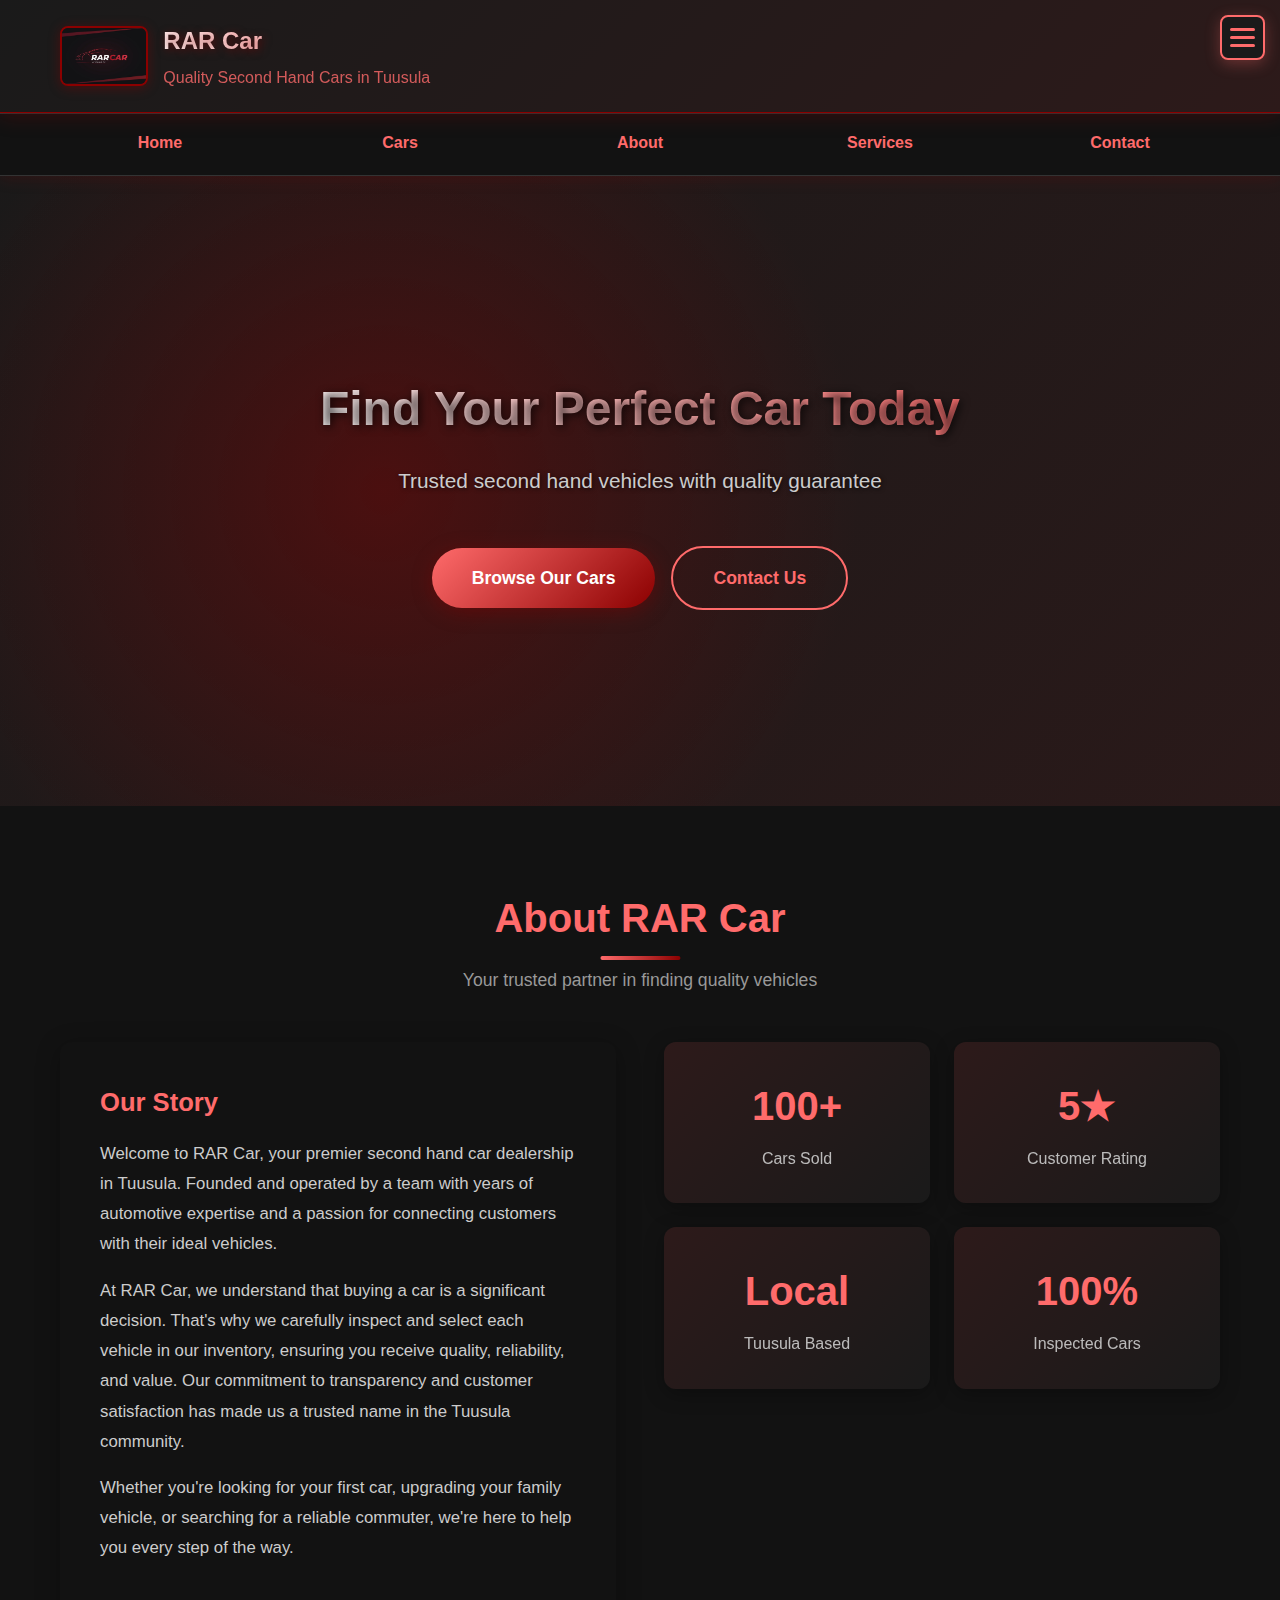
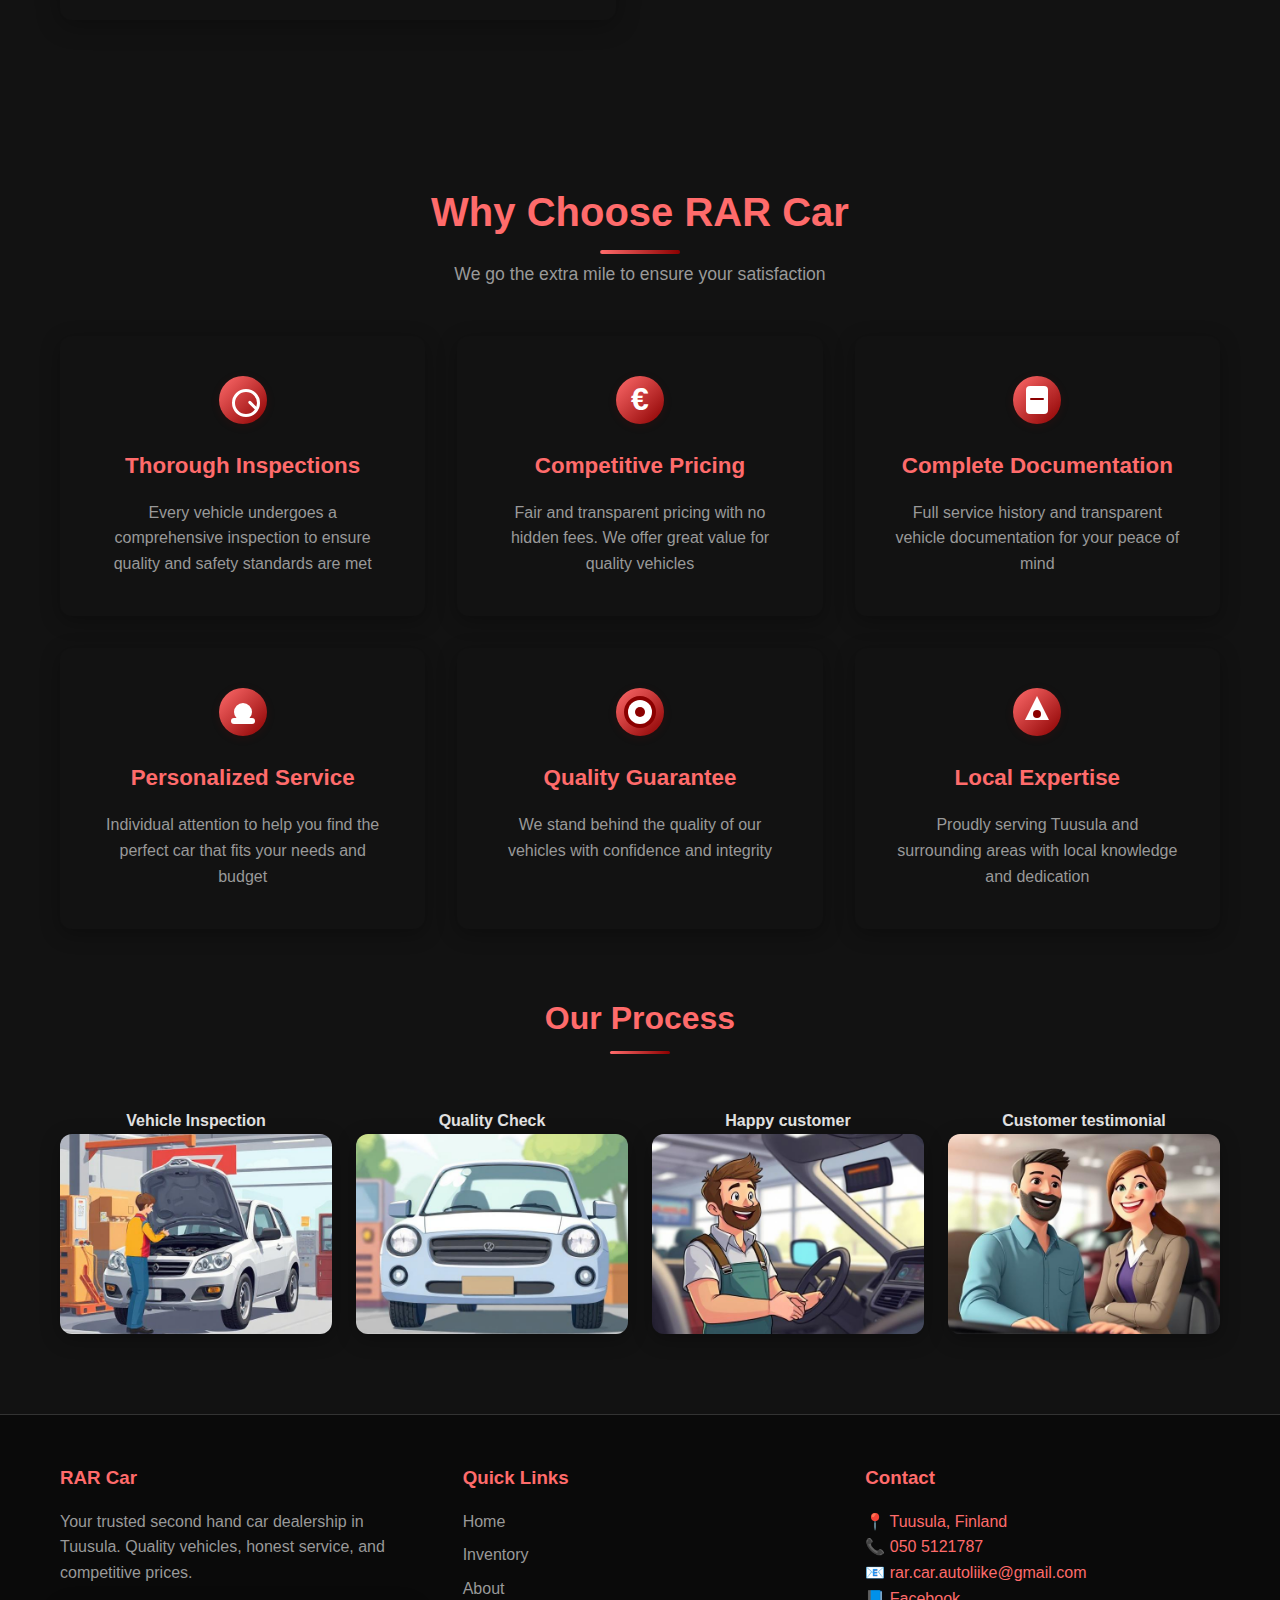
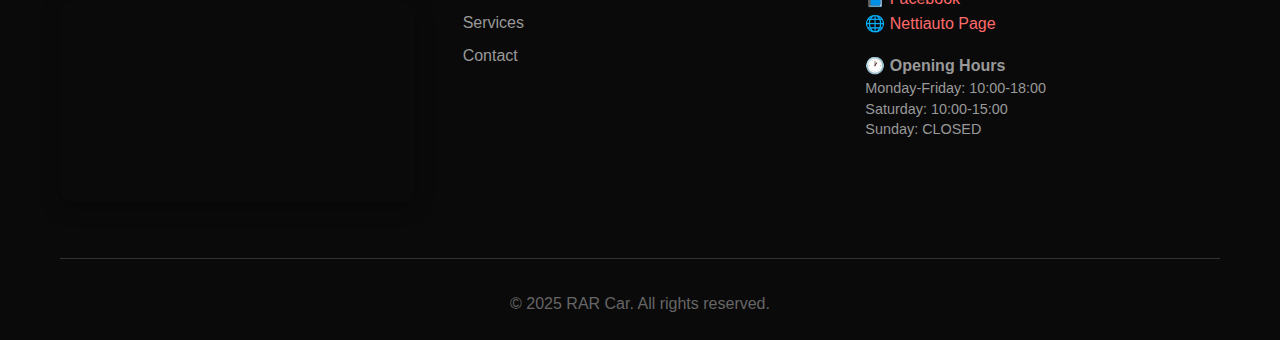
<file: index.html>
<!DOCTYPE html>
<html lang="en">
<head>
    <meta charset="UTF-8">
    <meta name="viewport" content="width=device-width, initial-scale=1.0">
    <meta name="description" content="RAR Car - Your trusted second hand car dealership in Tuusula, Finland. Quality inspected vehicles with competitive pricing, transparent documentation, and personalized service.">
    <meta name="keywords" content="used cars Tuusula, second hand cars Finland, RAR Car, quality vehicles, car dealership Tuusula, käytetyt autot Tuusula">
    <meta name="author" content="RAR Car Autoliike Oy">
    
    <!-- Open Graph / Facebook -->
    <meta property="og:type" content="website">
    <meta property="og:title" content="RAR Car - autoliike oy | Tuusula">
    <meta property="og:description" content="Trusted second hand vehicles with quality guarantee. Browse our inventory of inspected cars in Tuusula, Finland.">
    <meta property="og:image" content="pictures/rar-car-logo.jpg">
    
    <title>RAR Car - autoliike oy | Tuusula</title>
    <link rel="icon" type="image/x-icon" href="pictures/favicon.ico">
    <link rel="icon" type="image/png" sizes="32x32" href="pictures/favicon-32.png">
    <link rel="apple-touch-icon" href="pictures/logo.jpg">
    <link rel="stylesheet" href="styles.css">
    <script type="module" src="main.js"></script>
    <script src="translations.js"></script>
</head>
<body>
    <div id="header-placeholder"></div>

    <section class="hero" id="home">
        <div class="hero-content">
            <h2 data-translate="heroTitle">Find Your Perfect Car Today</h2>
            <p data-translate="heroSubtitle">Trusted second hand vehicles with quality guarantee</p>
            <div class="hero-buttons">
                <a href="inventory.html" class="btn" data-translate="heroBtnBrowse">Browse Our Cars</a>
                <a href="contact.html" class="btn btn-secondary" data-translate="heroBtnContact">Contact Us</a>
            </div>
        </div>
    </section>
    
    <section class="section" id="about">
        <div class="container">
            <h2 data-translate="aboutTitle">About RAR Car</h2>
            <p class="section-subtitle" data-translate="aboutSubtitle">Your trusted partner in finding quality vehicles</p>
            
            <div class="about-content">
                <div class="about-text">
                    <h3 data-translate="aboutStoryTitle">Our Story</h3>
                    <p data-translate="aboutStoryP1">
                        Welcome to RAR Car, your premier second hand car dealership in Tuusula. 
                        Founded and operated by a team with years of automotive 
                        expertise and a passion for connecting customers with their ideal vehicles.
                    </p>
                    <p data-translate="aboutStoryP2">
                        At RAR Car, we understand that buying a car is a significant decision. 
                        That's why we carefully inspect and select each vehicle in our inventory, 
                        ensuring you receive quality, reliability, and value. Our commitment to 
                        transparency and customer satisfaction has made us a trusted name in the 
                        Tuusula community.
                    </p>
                    <p data-translate="aboutStoryP3">
                        Whether you're looking for your first car, upgrading your family vehicle, 
                        or searching for a reliable commuter, we're here to help you every step 
                        of the way.
                    </p>
                </div>
                
                <div class="about-stats">
                    <div class="stat-box">
                        <div class="stat-number" data-translate="aboutStat1Number">100+</div>
                        <div class="stat-label" data-translate="aboutStat1Label">Cars Sold</div>
                    </div>
                    <div class="stat-box">
                        <div class="stat-number" data-translate="aboutStat2Number">5★</div>
                        <div class="stat-label" data-translate="aboutStat2Label">Customer Rating</div>
                    </div>
                    <div class="stat-box">
                        <div class="stat-number" data-translate="aboutStat3Number">Local</div>
                        <div class="stat-label" data-translate="aboutStat3Label">Tuusula Based</div>
                    </div>
                    <div class="stat-box">
                        <div class="stat-number" data-translate="aboutStat4Number">100%</div>
                        <div class="stat-label" data-translate="aboutStat4Label">Inspected Cars</div>
                    </div>
                </div>
            </div>
        </div>
    </section>

    <section class="section" id="services">
        <div class="container">
            <h2 data-translate="servicesTitle">Why Choose RAR Car</h2>
            <p class="section-subtitle" data-translate="servicesSubtitle">We go the extra mile to ensure your satisfaction</p>
            
            <div class="features">
                <div class="feature-card">
                    <div class="feature-icon feature-icon-inspection"></div>
                    <h3 data-translate="serviceInspectionTitle">Thorough Inspections</h3>
                    <p data-translate="serviceInspectionDesc">Every vehicle undergoes a comprehensive inspection to ensure quality and safety standards are met</p>
                </div>
                <div class="feature-card">
                    <div class="feature-icon feature-icon-pricing"></div>
                    <h3 data-translate="servicePricingTitle">Competitive Pricing</h3>
                    <p data-translate="servicePricingDesc">Fair and transparent pricing with no hidden fees. We offer great value for quality vehicles</p>
                </div>
                <div class="feature-card">
                    <div class="feature-icon feature-icon-docs"></div>
                    <h3 data-translate="serviceDocsTitle">Complete Documentation</h3>
                    <p data-translate="serviceDocsDesc">Full service history and transparent vehicle documentation for your peace of mind</p>
                </div>
                <div class="feature-card">
                    <div class="feature-icon feature-icon-service"></div>
                    <h3 data-translate="servicePersonalTitle">Personalized Service</h3>
                    <p data-translate="servicePersonalDesc">Individual attention to help you find the perfect car that fits your needs and budget</p>
                </div>
                <div class="feature-card">
                    <div class="feature-icon feature-icon-quality"></div>
                    <h3 data-translate="serviceQualityTitle">Quality Guarantee</h3>
                    <p data-translate="serviceQualityDesc">We stand behind the quality of our vehicles with confidence and integrity</p>
                </div>
                <div class="feature-card">
                    <div class="feature-icon feature-icon-local"></div>
                    <h3 data-translate="serviceLocalTitle">Local Expertise</h3>
                    <p data-translate="serviceLocalDesc">Proudly serving Tuusula and surrounding areas with local knowledge and dedication</p>
                </div>
            </div>
            
            <div class="service-gallery">
            <h3 data-translate="serviceGalleryTitle">Our Process</h3>
            <div class="gallery-grid">
                <div class="gallery-item">
                    <h4 data-translate="galleryInspection">Vehicle Inspection</h4>
                    <img src="pictures/vehicle.inspection.jpg" alt="Vehicle Inspection">
                </div>
                <div class="gallery-item">
                    <h4 data-translate="galleryQuality">Quality Check</h4>
                    <img src="pictures/quality.check.jpg" alt="Quality Check">
                </div>
                <div class="gallery-item">
                    <h4 data-translate="galleryHappy">Happy customer</h4>
                    <img src="pictures/testimonial.jpg" alt="Happy Customer">
                </div>
                <div class="gallery-item">
                    <h4 data-translate="galleryTestimonial">Customer testimonial</h4>
                    <img src="pictures/happy.customer.jpg" alt="Customer Testimonial">
                </div>
            </div>
        </div>
    </section>

    <div id="footer-placeholder"></div>

    <script>
    // Simple HTML include for header and footer
    function includeHTML(id, file) {
        fetch(file)
            .then(res => res.text())
            .then(data => { 
                document.getElementById(id).innerHTML = data;
                // Re-initialize translations after loading header/footer
                if (typeof translatePage === 'function') {
                    translatePage(currentLang);
                }
                // Reinitialize language toggle button
                if (typeof initLanguageToggle === 'function') {
                    initLanguageToggle();
                }
                // Reinitialize side menu
                if (typeof initSideMenu === 'function') {
                    initSideMenu();
                }
            });
    }
    includeHTML('header-placeholder', 'header.html');
    includeHTML('footer-placeholder', 'footer.html');
    </script>
</body>
</html>
</file>
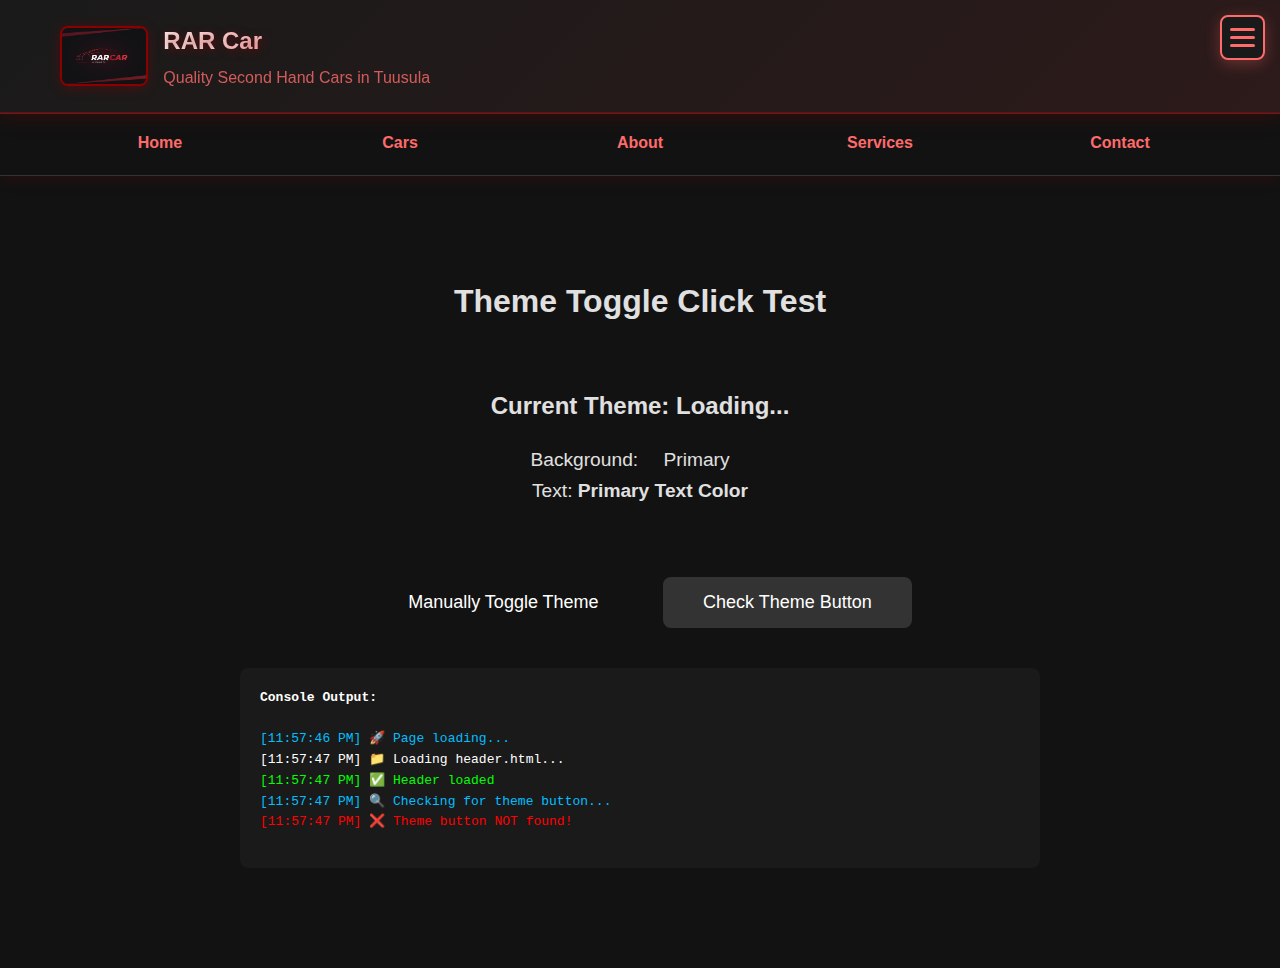
<file: test-theme-click.html>
<!DOCTYPE html>
<html lang="en">
<head>
    <meta charset="UTF-8">
    <meta name="viewport" content="width=device-width, initial-scale=1.0">
    <title>Theme Toggle Click Test</title>
    <link rel="stylesheet" href="styles.css">
    <script src="translations.js"></script>
</head>
<body>
    <div id="header-placeholder"></div>
    
    <div style="padding: 100px; text-align: center;">
        <h1>Theme Toggle Click Test</h1>
        
        <div style="margin: 30px 0; padding: 30px; background: var(--bg-card); border-radius: 12px;">
            <h2>Current Theme: <span id="current-theme" style="color: var(--accent-primary);">Loading...</span></h2>
            <p style="font-size: 1.2rem; margin-top: 20px;">
                Background: <span style="background: var(--bg-primary); padding: 10px 20px; border: 2px solid var(--border-color); border-radius: 4px;">Primary</span>
            </p>
            <p style="font-size: 1.2rem;">
                Text: <span style="color: var(--text-primary); font-weight: bold;">Primary Text Color</span>
            </p>
        </div>
        
        <div style="margin-top: 30px;">
            <button onclick="testThemeManually()" style="padding: 15px 40px; font-size: 18px; cursor: pointer; background: var(--accent-primary); color: white; border: none; border-radius: 8px; margin: 10px;">
                Manually Toggle Theme
            </button>
            
            <button onclick="checkThemeButton()" style="padding: 15px 40px; font-size: 18px; cursor: pointer; background: #333; color: white; border: none; border-radius: 8px; margin: 10px;">
                Check Theme Button
            </button>
        </div>
        
        <div id="console-output" style="margin-top: 30px; padding: 20px; background: #1a1a1a; color: #0f0; font-family: monospace; text-align: left; border-radius: 8px; max-width: 800px; margin-left: auto; margin-right: auto; min-height: 200px;">
            <strong style="color: #fff;">Console Output:</strong><br><br>
        </div>
    </div>
    
    <script>
    function log(msg, color = '#0f0') {
        const output = document.getElementById('console-output');
        const timestamp = new Date().toLocaleTimeString();
        output.innerHTML += `<span style="color: ${color}">[${timestamp}] ${msg}</span><br>`;
        output.scrollTop = output.scrollHeight;
    }
    
    function updateThemeDisplay() {
        const themeSpan = document.getElementById('current-theme');
        if (themeSpan && typeof currentTheme !== 'undefined') {
            themeSpan.textContent = currentTheme.toUpperCase() + ' MODE';
        }
    }
    
    function testThemeManually() {
        log('🔄 Manual toggle clicked...', '#ff6b6b');
        if (typeof toggleTheme === 'function') {
            toggleTheme();
            updateThemeDisplay();
            log('✅ Theme toggled successfully!', '#0f0');
        } else {
            log('❌ toggleTheme function not found!', '#f00');
        }
    }
    
    function checkThemeButton() {
        log('🔍 Checking theme button...', '#00bfff');
        const btn = document.getElementById('theme-toggle');
        
        if (btn) {
            log('✅ Button found!', '#0f0');
            log('  - ID: ' + btn.id, '#fff');
            log('  - Display: ' + window.getComputedStyle(btn).display, '#fff');
            log('  - Visibility: ' + window.getComputedStyle(btn).visibility, '#fff');
            log('  - Position: ' + window.getComputedStyle(btn).position, '#fff');
            log('  - Top: ' + window.getComputedStyle(btn).top, '#fff');
            log('  - Right: ' + window.getComputedStyle(btn).right, '#fff');
            log('  - Z-index: ' + window.getComputedStyle(btn).zIndex, '#fff');
            log('  - Has onclick: ' + (btn.onclick !== null), '#fff');
            
            // Try clicking it programmatically
            log('🖱️ Attempting programmatic click...', '#00bfff');
            btn.click();
            updateThemeDisplay();
            log('✅ Programmatic click succeeded!', '#0f0');
        } else {
            log('❌ Button NOT found!', '#f00');
        }
    }
    
    // Simple HTML include for header
    function includeHTML(id, file) {
        fetch(file)
            .then(res => res.text())
            .then(data => { 
                document.getElementById(id).innerHTML = data;
                log('✅ Header loaded', '#0f0');
                
                if (typeof translatePage === 'function') {
                    translatePage(currentLang);
                }
                if (typeof initLanguageToggle === 'function') {
                    initLanguageToggle();
                }
                if (typeof initThemeToggle === 'function') {
                    initThemeToggle();
                }
                
                updateThemeDisplay();
                
                setTimeout(() => {
                    log('🔍 Checking for theme button...', '#00bfff');
                    const btn = document.getElementById('theme-toggle');
                    if (btn) {
                        log('✅ Theme button is present!', '#0f0');
                    } else {
                        log('❌ Theme button NOT found!', '#f00');
                    }
                }, 500);
            })
            .catch(err => {
                log('❌ Error loading header: ' + err, '#f00');
            });
    }
    
    log('🚀 Page loading...', '#00bfff');
    log('📁 Loading header.html...', '#fff');
    includeHTML('header-placeholder', 'header.html');
    
    // Log initial state
    setTimeout(() => {
        log('📊 Initial state:', '#00bfff');
        log('  - toggleTheme exists: ' + (typeof toggleTheme !== 'undefined'), '#fff');
        log('  - currentTheme: ' + (typeof currentTheme !== 'undefined' ? currentTheme : 'undefined'), '#fff');
        updateThemeDisplay();
    }, 1000);
    </script>
</body>
</html>
</file>
<file: styles.css>
* {
    margin: 0;
    padding: 0;
    box-sizing: border-box;
}

html {
    scroll-behavior: smooth;
    -webkit-text-size-adjust: 100%;
    -ms-text-size-adjust: 100%;
    scroll-padding-top: 120px;
    overflow-y: scroll;
}

body {
    font-family: 'Segoe UI', Tahoma, Geneva, Verdana, sans-serif;
    line-height: 1.6;
    color: #e0e0e0;
    background: #121212;
    overflow-x: hidden;
    min-width: 320px;
    -webkit-font-smoothing: antialiased;
    -moz-osx-font-smoothing: grayscale;
    text-rendering: optimizeLegibility;
    min-height: -webkit-fill-available;
}

img {
    max-width: 100%;
    height: auto;
    display: block;
}

iframe {
    max-width: 100%;
}

header {
    background: linear-gradient(135deg, #1a1a1a 0%, #2d1a1a 100%);
    color: white;
    padding: 1rem 0;
    box-shadow: 0 2px 20px rgba(139,0,0,0.3);
    position: sticky;
    top: 0;
    z-index: 1000;
    border-bottom: 1px solid #8B0000;
    overflow: visible;
}

.container {
    max-width: 1200px;
    margin: 0 auto;
    padding: 0 20px;
    overflow: visible;
}

.header-content {
    display: flex;
    justify-content: space-between;
    align-items: center;
    flex-wrap: wrap;
    gap: 1rem;
    position: relative;
    padding-right: 60px; /* Space for hamburger menu */
    overflow: visible;
    min-height: 80px;
}

.logo-section {
    display: flex;
    align-items: center;
    gap: 15px;
    flex-wrap: wrap;
    flex: 1;
}

.logo {
    height: 60px;
    width: auto;
    border-radius: 8px;
    box-shadow: 0 2px 12px rgba(139,0,0,0.4);
    max-width: 100%;
    border: 2px solid #8B0000;
}

.logo-text {
    display: flex;
    flex-direction: column;
    justify-content: center;
}

.logo-section h1 {
    font-size: 1.5rem;
    margin: 0 0 0.3rem 0;
    text-shadow: 2px 2px 8px rgba(139,0,0,0.5);
    background: linear-gradient(45deg, #fff, #ff6b6b);
    -webkit-background-clip: text;
    -webkit-text-fill-color: transparent;
    background-clip: text;
}

.tagline {
    font-size: 1rem;
    opacity: 0.8;
    color: #ff6b6b;
    margin: 0;
}

.header-contact {
    text-align: right;
    display: flex;
    flex-direction: column;
    align-items: flex-end;
    gap: 0.6rem;
    flex-wrap: wrap;
}

.header-contact p {
    margin: 0;
    font-size: 0.9rem;
    color: #ccc;
    display: flex;
    align-items: center;
    gap: 0.5rem;
}

.header-contact a {
    color: #ff6b6b;
    text-decoration: none;
    transition: all 0.3s ease;
    padding: 0.3rem 0.6rem;
    border-radius: 4px;
    display: inline-flex;
    align-items: center;
    gap: 0.3rem;
}

.header-contact a:hover {
    color: #fff;
    background: rgba(255, 107, 107, 0.2);
    transform: translateX(-2px);
}

/* Language Toggle Button */
.lang-toggle {
    background: linear-gradient(135deg, #8B0000 0%, #ff6b6b 100%);
    color: white;
    border: 2px solid #ff6b6b;
    padding: 0.6rem 1.2rem;
    border-radius: 8px;
    cursor: pointer;
    font-size: 0.95rem;
    font-weight: 600;
    transition: all 0.3s ease;
    box-shadow: 0 2px 8px rgba(139, 0, 0, 0.3);
    display: inline-flex;
    align-items: center;
    justify-content: center;
    gap: 0.4rem;
    margin-top: 0.3rem;
    min-width: 120px;
}

.lang-toggle:hover {
    background: linear-gradient(135deg, #ff6b6b 0%, #ff8787 100%);
    transform: translateY(-2px);
    box-shadow: 0 4px 12px rgba(139, 0, 0, 0.5);
    border-color: #ff8787;
}

.lang-toggle:active {
    transform: translateY(0);
    box-shadow: 0 2px 6px rgba(139, 0, 0, 0.4);
}

/* Mobile Menu Toggle (Hamburger) - Show on ALL screen sizes */
.mobile-menu-toggle {
    display: flex !important;
    flex-direction: column;
    justify-content: space-around;
    align-items: center;
    width: 45px;
    height: 45px;
    background: rgba(26, 26, 26, 0.95) !important;
    border: 2px solid #ff6b6b !important;
    border-radius: 8px;
    cursor: pointer !important;
    padding: 8px;
    z-index: 99999 !important;
    position: fixed !important;
    right: 15px;
    top: 15px;
    pointer-events: all !important;
    touch-action: manipulation;
    isolation: isolate;
    box-shadow: 0 4px 15px rgba(255, 107, 107, 0.3);
    transition: all 0.3s ease;
}

.mobile-menu-toggle:hover {
    background: rgba(139, 0, 0, 0.95) !important;
    transform: scale(1.05);
    box-shadow: 0 6px 20px rgba(255, 107, 107, 0.5);
}

.mobile-menu-toggle span {
    width: 25px;
    height: 3px;
    background: #ff6b6b;
    border-radius: 3px;
    transition: all 0.3s ease;
    transform-origin: center;
    display: block;
    pointer-events: none;
}

.mobile-menu-toggle.active {
    background: rgba(139, 0, 0, 0.95) !important;
}

.mobile-menu-toggle.active span:nth-child(1) {
    transform: translateY(8px) rotate(45deg);
}

.mobile-menu-toggle.active span:nth-child(2) {
    opacity: 0;
    transform: translateX(-10px);
}

.mobile-menu-toggle.active span:nth-child(3) {
    transform: translateY(-8px) rotate(-45deg);
}

/* Prevent body scroll when menu is open */
body.menu-open {
    overflow: hidden;
}

body.menu-open::before {
    content: '';
    position: fixed;
    top: 0;
    left: 0;
    width: 100%;
    height: 100%;
    background: rgba(0, 0, 0, 0.7);
    z-index: 999;
    animation: fadeIn 0.3s ease;
}

@keyframes fadeIn {
    from {
        opacity: 0;
    }
    to {
        opacity: 1;
    }
}

/* Main Navigation - Always Visible */
nav.main-nav {
    background: var(--bg-secondary);
    padding: 0;
    box-shadow: 0 2px 15px rgba(139,0,0,0.2);
    border-top: 1px solid #333;
    border-bottom: 1px solid #333;
    position: relative;
    z-index: 100;
}

nav.main-nav .container {
    padding: 0;
}

nav.main-nav ul {
    list-style: none;
    display: flex;
    justify-content: center;
    flex-wrap: wrap;
    gap: 0;
    padding: 0;
    margin: 0;
}

nav.main-nav li {
    flex: 1;
    min-width: 120px;
}

nav.main-nav a {
    display: block;
    color: #ff6b6b;
    text-decoration: none;
    font-weight: 600;
    padding: 1rem;
    text-align: center;
    transition: all 0.3s;
    border-bottom: 3px solid transparent;
    background: var(--bg-secondary);
}

nav.main-nav a:hover {
    background: var(--bg-tertiary);
    border-bottom-color: #ff6b6b;
    color: #fff;
}

/* Side Menu for Settings & Contact */
.side-menu {
    position: fixed;
    top: 0;
    right: -100%;
    width: 350px;
    max-width: 85vw; /* Don't take up full screen on mobile */
    height: 100vh;
    background: linear-gradient(135deg, #1a1a1a 0%, #2d1a1a 100%);
    box-shadow: -5px 0 25px rgba(0,0,0,0.5);
    transition: right 0.4s ease;
    z-index: 1000;
    overflow-y: auto;
    padding: 0;
    border-left: 2px solid #8B0000;
}

.side-menu.active {
    right: 0;
}

.side-menu-header {
    display: flex;
    justify-content: space-between;
    align-items: center;
    padding: 1.5rem;
    border-bottom: 2px solid #8B0000;
    background: rgba(139, 0, 0, 0.1);
}

.side-menu-header h3 {
    color: #ff6b6b;
    font-size: 1.3rem;
    margin: 0;
}

.close-side-menu {
    background: #8B0000;
    color: white;
    border: none;
    width: 35px;
    height: 35px;
    border-radius: 50%;
    font-size: 1.5rem;
    cursor: pointer;
    display: flex;
    align-items: center;
    justify-content: center;
    transition: all 0.3s;
    line-height: 1;
}

.close-side-menu:hover {
    background: #ff6b6b;
    transform: scale(1.1);
}

.side-menu-content {
    padding: 0;
}

.menu-section {
    padding: 1.5rem;
    border-bottom: 1px solid #333;
}

.menu-section h4 {
    color: #ff6b6b;
    margin-bottom: 1rem;
    font-size: 1.1rem;
}

.menu-section p {
    margin: 0.7rem 0;
    font-size: 0.9rem;
    color: #ccc;
    display: flex;
    align-items: center;
    gap: 0.5rem;
}

.menu-section a {
    color: #ff6b6b;
    text-decoration: none;
    transition: color 0.3s ease;
}

.menu-section a:hover {
    color: #ff8787;
    text-decoration: underline;
}

.menu-section .lang-toggle {
    width: 100%;
    justify-content: center;
}

.opening-hours-menu p {
    font-size: 0.85rem;
    line-height: 1.6;
    color: #ccc;
}

.nav-contact a:hover {
    color: #ff8787;
    text-decoration: underline;
}

/* Mobile Navigation Links in Side Menu */
.mobile-nav-section {
    display: none; /* Hidden on desktop */
    background: rgba(139, 0, 0, 0.05);
    border-bottom: 2px solid #8B0000;
    padding: 1rem 0 !important;
}

.mobile-nav-section h4 {
    padding: 0 1.5rem;
    margin-bottom: 0.5rem;
    color: #ff6b6b;
    font-size: 1rem;
    text-transform: uppercase;
    letter-spacing: 1px;
}

.mobile-nav-links {
    list-style: none;
    padding: 0;
    margin: 0;
}

.mobile-nav-links li {
    margin: 0;
}

.mobile-nav-links a {
    display: flex;
    align-items: center;
    padding: 1rem 1.5rem;
    color: #ff6b6b;
    text-decoration: none;
    font-weight: 600;
    font-size: 1.05rem;
    border-bottom: 1px solid rgba(255, 107, 107, 0.08);
    transition: all 0.3s ease;
    position: relative;
}

.mobile-nav-links a::before {
    content: '›';
    margin-right: 0.5rem;
    font-size: 1.3rem;
    opacity: 0;
    transform: translateX(-10px);
    transition: all 0.3s ease;
}

.mobile-nav-links a:hover,
.mobile-nav-links a:active {
    color: #fff;
    background: rgba(255, 107, 107, 0.15);
    padding-left: 2rem;
}

.mobile-nav-links a:hover::before,
.mobile-nav-links a:active::before {
    opacity: 1;
    transform: translateX(0);
}

.mobile-nav-links li:last-child a {
    border-bottom: none;
}

/* Show mobile nav in side menu only on mobile */
@media (max-width: 768px) {
    .mobile-nav-section {
        display: block;
    }
    
    /* Hide the main navigation bar on mobile */
    nav.main-nav {
        display: none !important;
    }
}

.hero {
    background: linear-gradient(135deg, rgba(26,26,26,0.9) 0%, rgba(45,26,26,0.9) 100%), 
                url('https://images.unsplash.com/photo-1486496572940-2bb2341fdbdf?ixlib=rb-4.0.3&ixid=M3wxMjA3fDB8MHxwaG90by1wYWdlfHx8fGVufDB8fHx8fA%3D%3D&auto=format&fit=crop&w=2070&q=80');
    background-size: cover;
    background-position: center;
    background-attachment: fixed;
    color: white;
    text-align: center;
    padding: 6rem 20px;
    position: relative;
    min-height: 70vh;
    display: flex;
    align-items: center;
    justify-content: center;
}

.hero::before {
    content: '';
    position: absolute;
    top: 0;
    left: 0;
    right: 0;
    bottom: 0;
    background: radial-gradient(circle at 30% 50%, rgba(139,0,0,0.4) 0%, transparent 50%);
}

.hero-content {
    position: relative;
    z-index: 1;
    max-width: 800px;
}

.hero h2 {
    font-size: 3rem;
    margin-bottom: 1rem;
    animation: fadeInUp 1s ease;
    text-shadow: 2px 2px 8px rgba(0,0,0,0.7);
    background: linear-gradient(45deg, #fff, #ff6b6b);
    -webkit-background-clip: text;
    -webkit-text-fill-color: transparent;
    background-clip: text;
}

.hero p {
    font-size: 1.3rem;
    margin-bottom: 2rem;
    animation: fadeInUp 1s ease 0.2s backwards;
    text-shadow: 1px 1px 4px rgba(0,0,0,0.7);
    color: #ccc;
}

.hero-buttons {
    display: flex;
    gap: 1rem;
    flex-wrap: wrap;
    justify-content: center;
    align-items: center;
}

@keyframes fadeInUp {
    from {
        opacity: 0;
        transform: translateY(30px);
    }
    to {
        opacity: 1;
        transform: translateY(0);
    }
}

.section {
    padding: 5rem 20px;
    background: var(--bg-secondary);
}

.section:nth-child(even) {
    background: var(--bg-primary);
}

.section h2 {
    text-align: center;
    font-size: 2.5rem;
    margin-bottom: 1rem;
    color: #ff6b6b;
    position: relative;
    display: inline-block;
    left: 50%;
    transform: translateX(-50%);
}

.section h2::after {
    content: '';
    position: absolute;
    bottom: -10px;
    left: 50%;
    transform: translateX(-50%);
    width: 80px;
    height: 4px;
    background: linear-gradient(90deg, #ff6b6b, #8B0000);
    border-radius: 2px;
}

.section-subtitle {
    text-align: center;
    font-size: 1.1rem;
    color: #999;
    margin-bottom: 3rem;
}

/* Inventory Section */
.inventory-section {
    background: linear-gradient(135deg, #1a1a1a 0%, #2d1a1a 100%);
    color: white;
    text-align: center;
    padding: 5rem 20px;
    border-top: 1px solid #333;
    border-bottom: 1px solid #333;
}

.inventory-section h2 {
    color: #ff6b6b;
}

.inventory-section h2::after {
    background: #ff6b6b;
}

.inventory-box {
    background: var(--bg-hover);
    color: var(--text-primary);
    padding: 3rem;
    border-radius: 12px;
    max-width: 800px;
    margin: 3rem auto 0;
    box-shadow: 0 10px 40px rgba(0,0,0,0.5);
    border: 1px solid var(--border-color);
}

.inventory-box h3 {
    color: #ff6b6b;
    font-size: 1.8rem;
    margin-bottom: 1.5rem;
}

.inventory-box p {
    font-size: 1.1rem;
    margin-bottom: 2rem;
    color: #ccc;
}

/* Inventory filter styles */
.inventory-filters {
    display: flex;
    gap: 0.8rem;
    margin: 1.5rem 0;
    flex-wrap: wrap;
    justify-content: center;
    align-items: end;
}

.filter-group {
    display: flex;
    flex-direction: column;
    gap: 0.3rem;
}

.filter-group label {
    font-weight: bold;
    font-size: 0.8rem;
    color: #ff6b6b;
    white-space: nowrap;
}

.filter-group select, .filter-group input {
    padding: 0.4rem;
    border: 1px solid var(--border-color);
    border-radius: 4px;
    min-width: 120px;
    font-size: 0.9rem;
    background: var(--bg-secondary);
    color: var(--text-primary);
}

.filter-group select:focus, .filter-group input:focus {
    outline: none;
    border-color: #8B0000;
    box-shadow: 0 0 5px rgba(139,0,0,0.5);
}

.reset-filters {
    align-self: end;
    margin-bottom: 0.3rem;
    padding: 0.5rem 1rem;
    font-size: 0.9rem;
    background: #333;
    color: #ff6b6b;
    border: 1px solid var(--border-color);
}

.reset-filters:hover {
    background: #444;
    border-color: #8B0000;
}

.inventory-stats {
    text-align: center;
    margin: 0.8rem 0;
    color: #ff6b6b;
    font-size: 1rem;
}

/* Loading animation */
.loading {
    text-align: center;
    padding: 2rem;
    font-size: 1.1rem;
    color: #ff6b6b;
}

.loading-spinner {
    border: 3px solid #333;
    border-top: 3px solid #ff6b6b;
    border-radius: 50%;
    width: 30px;
    height: 30px;
    animation: spin 2s linear infinite;
    margin: 0 auto 0.8rem;
}

@keyframes spin {
    0% { transform: rotate(0deg); }
    100% { transform: rotate(360deg); }
}

.no-results {
    text-align: center;
    padding: 2rem;
    background: var(--bg-hover);
    border-radius: 8px;
    margin: 1.5rem 0;
    grid-column: 1 / -1;
    border: 1px solid var(--border-color);
}

.no-results h3 {
    color: #ff6b6b;
    margin-bottom: 0.8rem;
    font-size: 1.2rem;
}

.no-results p {
    color: #999;
    margin-bottom: 0.8rem;
    font-size: 0.9rem;
}

/* Car Showcase Styles */
.car-showcase {
    display: grid;
    grid-template-columns: repeat(auto-fill, minmax(280px, 1fr));
    gap: 1.5rem;
    margin: 2rem 0;
    max-width: 100%;
}

@media (max-width: 640px) {
    .car-showcase {
        grid-template-columns: 1fr;
        max-width: 400px;
        margin: 2rem auto;
    }
}

.car-card {
    background: var(--bg-hover);
    border-radius: 8px;
    overflow: hidden;
    box-shadow: 0 3px 20px rgba(0,0,0,0.4);
    transition: all 0.3s ease;
    position: relative;
    cursor: pointer;
    width: 100%;
    max-width: 100%;
    margin: 0 auto;
    border: 1px solid var(--border-color);
}

.car-card:hover {
    transform: translateY(-5px);
    box-shadow: 0 8px 30px rgba(139,0,0,0.3);
    border-color: #8B0000;
}

.car-card img {
    width: 100%;
    height: 180px;
    object-fit: cover;
    transition: transform 0.3s ease;
}

.car-card:hover img {
    transform: scale(1.03);
}

.car-info {
    padding: 1.5rem;
}

.car-info h3 {
    color: #ff6b6b;
    margin-bottom: 0.5rem;
    font-size: 1.3rem;
    line-height: 1.3;
}

.car-info p {
    color: #999;
    margin: 0;
    font-size: 1rem;
    line-height: 1.4;
}

/* Car details modal */
.car-modal {
    display: none;
    position: fixed;
    top: 0;
    left: 0;
    width: 100%;
    height: 100%;
    background: rgba(0,0,0,0.9);
    z-index: 1000;
    overflow-y: auto;
}

.modal-content {
    background: var(--bg-hover);
    margin: 2rem auto;
    max-width: 700px;
    border-radius: 8px;
    overflow: hidden; /* Back to hidden for rounded corners */
    position: relative;
    border: 1px solid var(--border-color);
    box-shadow: 0 10px 50px rgba(139,0,0,0.3);
    animation: modalSlideIn 0.3s ease;
}

@keyframes modalSlideIn {
    from {
        opacity: 0;
        transform: translateY(-30px);
    }
    to {
        opacity: 1;
        transform: translateY(0);
    }
}

.close-modal {
    position: absolute;
    top: 1rem;
    left: 1rem; /* Changed from right to left */
    background: #8B0000;
    color: white;
    border: none;
    width: 45px;
    height: 45px;
    border-radius: 50%;
    font-size: 1.8rem;
    cursor: pointer;
    z-index: 1001;
    display: flex;
    align-items: center;
    justify-content: center;
    transition: all 0.3s;
    line-height: 1;
    box-shadow: 0 4px 15px rgba(0,0,0,0.5);
}

.close-modal:hover {
    background: #ff6b6b;
    transform: scale(1.1) rotate(90deg);
    box-shadow: 0 6px 20px rgba(255,107,107,0.8);
}

.car-gallery {
    position: relative;
    height: 300px;
    overflow: hidden;
}

.car-gallery img {
    width: 100%;
    height: 100%;
    object-fit: cover;
}

.car-details {
    padding: 1.5rem;
    color: var(--text-primary);
}

.car-price {
    font-size: 1.8rem;
    color: #ff6b6b;
    font-weight: bold;
    margin-bottom: 0.8rem;
}

.car-specs {
    display: grid;
    grid-template-columns: repeat(auto-fit, minmax(180px, 1fr));
    gap: 0.8rem;
    margin: 1.2rem 0;
}

.spec-item {
    display: flex;
    justify-content: space-between;
    padding: 0.4rem 0;
    border-bottom: 1px solid var(--border-color);
    font-size: 0.9rem;
}

.spec-item span:first-child {
    color: #999;
}

.spec-item span:last-child {
    color: #ff6b6b;
    font-weight: 600;
}

.car-actions {
    display: flex;
    gap: 0.8rem;
    margin-top: 1.5rem;
}

/* About Section */
.about-content {
    display: grid;
    grid-template-columns: 1fr 1fr;
    gap: 3rem;
    align-items: start;
    margin-top: 3rem;
}

.about-text {
    background: var(--bg-hover);
    padding: 2.5rem;
    border-radius: 12px;
    box-shadow: 0 5px 25px rgba(0,0,0,0.3);
    position: relative;
    border: 1px solid var(--border-color);
}

.about-text h3 {
    color: #ff6b6b;
    margin-bottom: 1rem;
    font-size: 1.6rem;
}

.about-text p {
    margin-bottom: 1rem;
    font-size: 1.05rem;
    line-height: 1.8;
    color: #ccc;
}

.owner-photo {
    float: right;
    margin: 0 0 1rem 1.5rem;
    width: 180px;
    border-radius: 12px;
    overflow: hidden;
    box-shadow: 0 5px 20px rgba(139,0,0,0.3);
    border: 2px solid #8B0000;
}

.owner-photo img {
    width: 100%;
    height: auto;
    display: block;
    transition: transform 0.3s ease;
}

.owner-photo:hover img {
    transform: scale(1.05);
}

.about-stats {
    display: grid;
    grid-template-columns: 1fr 1fr;
    gap: 1.5rem;
}

.stat-box {
    background: linear-gradient(135deg, #2d1a1a 0%, #1a1a1a 100%);
    color: white;
    padding: 2rem;
    border-radius: 12px;
    text-align: center;
    box-shadow: 0 5px 20px rgba(0,0,0,0.3);
    transition: transform 0.3s ease;
    border: 1px solid var(--border-color);
}

.stat-box:hover {
    transform: translateY(-5px);
    box-shadow: 0 8px 25px rgba(139,0,0,0.2);
}

.stat-number {
    font-size: 2.5rem;
    font-weight: bold;
    margin-bottom: 0.5rem;
    color: #ff6b6b;
}

.stat-label {
    font-size: 1rem;
    opacity: 0.9;
    color: #ccc;
}

/* Features Section */
.features {
    display: grid;
    grid-template-columns: repeat(auto-fit, minmax(280px, 1fr));
    gap: 2rem;
    margin-top: 3rem;
}

.feature-card {
    background: var(--bg-hover);
    padding: 2.5rem;
    border-radius: 12px;
    box-shadow: 0 5px 20px rgba(0,0,0,0.3);
    text-align: center;
    transition: all 0.3s;
    position: relative;
    overflow: hidden;
    border: 1px solid var(--border-color);
}

.feature-card::before {
    content: '';
    position: absolute;
    top: 0;
    left: 0;
    right: 0;
    height: 4px;
    background: linear-gradient(90deg, #ff6b6b, #8B0000);
    transform: scaleX(0);
    transition: transform 0.3s;
}

.feature-card:hover {
    transform: translateY(-10px);
    box-shadow: 0 10px 35px rgba(139,0,0,0.2);
    border-color: #8B0000;
}

.feature-card:hover::before {
    transform: scaleX(1);
}

.feature-icon {
    font-size: 3.5rem;
    margin-bottom: 1.5rem;
    display: inline-block;
    transition: transform 0.3s;
    color: #ff6b6b;
}

.feature-card:hover .feature-icon {
    transform: scale(1.1) rotate(5deg);
}

.feature-card h3 {
    color: #ff6b6b;
    margin-bottom: 1rem;
    font-size: 1.4rem;
}

.feature-card p {
    color: #999;
}

/* Custom feature icons */
.feature-icon {
    display: flex;
    align-items: center;
    justify-content: center;
    margin: 0 auto 1.5rem auto;
    height: 48px;
    width: 48px;
    border-radius: 50%;
    background: linear-gradient(135deg, #ff6b6b 0%, #8B0000 100%);
    box-shadow: 0 2px 8px rgba(139,0,0,0.15);
    position: relative;
}

.feature-icon-inspection::before {
    content: '';
    display: block;
    width: 22px;
    height: 22px;
    border: 3px solid #fff;
    border-radius: 50%;
    position: absolute;
    left: 13px;
    top: 13px;
}
.feature-icon-inspection::after {
    content: '';
    display: block;
    width: 12px;
    height: 3px;
    background: #fff;
    position: absolute;
    left: 28px;
    top: 28px;
    transform: rotate(45deg);
    border-radius: 2px;
}

.feature-icon-pricing::before {
    content: '\20AC'; /* Euro sign */
    color: #fff;
    font-size: 2rem;
    font-weight: bold;
    position: absolute;
    left: 50%;
    top: 50%;
    transform: translate(-50%, -50%);
    font-family: Arial, sans-serif;
}

.feature-icon-docs::before {
    content: '';
    display: block;
    width: 22px;
    height: 28px;
    background: #fff;
    border-radius: 4px;
    position: absolute;
    left: 13px;
    top: 10px;
    box-shadow: 0 2px 6px rgba(139,0,0,0.08);
}
.feature-icon-docs::after {
    content: '';
    display: block;
    width: 14px;
    height: 2px;
    background: #8B0000;
    position: absolute;
    left: 17px;
    top: 22px;
    border-radius: 1px;
}

.feature-icon-service::before {
    content: '';
    display: block;
    width: 18px;
    height: 18px;
    border-radius: 50%;
    background: #fff;
    position: absolute;
    left: 15px;
    top: 15px;
}
.feature-icon-service::after {
    content: '';
    display: block;
    width: 24px;
    height: 6px;
    background: #fff;
    border-radius: 3px;
    position: absolute;
    left: 12px;
    top: 30px;
}

.feature-icon-quality::before {
    content: '';
    display: block;
    width: 24px;
    height: 24px;
    border-radius: 50%;
    background: #fff;
    position: absolute;
    left: 12px;
    top: 12px;
    box-shadow: 0 0 0 4px #8B0000;
}
.feature-icon-quality::after {
    content: '';
    display: block;
    width: 10px;
    height: 10px;
    border-radius: 50%;
    background: #8B0000;
    position: absolute;
    left: 19px;
    top: 19px;
}

.feature-icon-local::before {
    content: '';
    display: block;
    width: 0;
    height: 0;
    border-left: 12px solid transparent;
    border-right: 12px solid transparent;
    border-bottom: 24px solid #fff;
    position: absolute;
    left: 12px;
    top: 8px;
}
.feature-icon-local::after {
    content: '';
    display: block;
    width: 8px;
    height: 8px;
    border-radius: 50%;
    background: #8B0000;
    position: absolute;
    left: 20px;
    top: 22px;
}

/* Service Gallery */
.service-gallery {
    margin-top: 4rem;
    text-align: center;
}

.service-gallery h3 {
    color: #ff6b6b;
    font-size: 2rem;
    margin-bottom: 2rem;
    position: relative;
    display: inline-block;
}

.service-gallery h3::after {
    content: '';
    position: absolute;
    bottom: -10px;
    left: 50%;
    transform: translateX(-50%);
    width: 60px;
    height: 3px;
    background: linear-gradient(90deg, #ff6b6b, #8B0000);
    border-radius: 2px;
}

.gallery-grid {
    display: grid;
    grid-template-columns: repeat(auto-fit, minmax(250px, 1fr));
    gap: 1.5rem;
    margin-top: 2rem;
}

.gallery-grid img {
    width: 100%;
    height: 200px;
    object-fit: cover;
    border-radius: 12px;
    box-shadow: 0 5px 20px rgba(0,0,0,0.3);
    transition: all 0.3s ease;
    cursor: pointer;
    border: 1px solid var(--border-color);
}

.gallery-grid img:hover {
    transform: scale(1.05);
    box-shadow: 0 10px 30px rgba(139,0,0,0.3);
    border-color: #8B0000;
}

/* Contact Section */
.contact-grid {
    display: grid;
    grid-template-columns: 1fr 1fr;
    gap: 3rem;
    margin-top: 3rem;
}

.contact-info {
    background: var(--bg-hover);
    padding: 2.5rem;
    border-radius: 12px;
    box-shadow: 0 5px 20px rgba(0,0,0,0.3);
    border: 1px solid var(--border-color);
}

.contact-info h3 {
    color: #ff6b6b;
    margin-bottom: 1.5rem;
    font-size: 1.6rem;
}

.contact-item {
    display: flex;
    align-items: center;
    margin-bottom: 1.5rem;
    padding: 1rem;
    background: var(--bg-secondary);
    border-radius: 8px;
    transition: all 0.3s;
    border: 1px solid #333;
}

.contact-item:hover {
    background: var(--bg-tertiary);
    transform: translateX(5px);
    border-color: #8B0000;
}

.contact-icon {
    font-size: 1.5rem;
    margin-right: 0.5rem;
    color: #ff6b6b;
}

.contact-item div p:first-child {
    color: #ff6b6b;
    font-weight: 600;
    margin-bottom: 0.2rem;
}

.contact-item div p:last-child {
    color: #999;
}

.location-map {
    margin: 1.5rem 0;
    border-radius: 12px;
    overflow: hidden;
    box-shadow: 0 5px 20px rgba(0,0,0,0.3);
    border: 1px solid var(--border-color);
    position: relative;
}

.location-map .map-link {
    display: block;
    position: relative;
    cursor: pointer;
    transition: all 0.3s ease;
}

.location-map .map-link::after {
    content: '📍 Click to open in Google Maps';
    position: absolute;
    top: 50%;
    left: 50%;
    transform: translate(-50%, -50%);
    background: rgba(255, 107, 107, 0.95);
    color: white;
    padding: 12px 24px;
    border-radius: 8px;
    font-weight: 600;
    font-size: 14px;
    opacity: 0;
    transition: opacity 0.3s ease;
    pointer-events: none;
    box-shadow: 0 4px 12px rgba(0,0,0,0.3);
    white-space: nowrap;
}

.location-map .map-link:hover::after {
    opacity: 1;
}

.location-map .map-link:hover {
    transform: scale(1.02);
}

.location-map img {
    width: 100%;
    height: 200px;
    object-fit: cover;
    display: block;
    transition: transform 0.3s ease;
}

.location-map:hover img {
    transform: scale(1.02);
}

.contact-form {
    background: var(--bg-hover);
    padding: 2.5rem;
    border-radius: 12px;
    box-shadow: 0 5px 20px rgba(0,0,0,0.3);
    border: 1px solid var(--border-color);
}

.contact-form h3 {
    color: #ff6b6b;
    margin-bottom: 1.5rem;
    font-size: 1.6rem;
}

.form-group {
    margin-bottom: 1.5rem;
}

.form-group label {
    display: block;
    margin-bottom: 0.5rem;
    color: #ff6b6b;
    font-weight: 600;
}

.form-group input,
.form-group textarea,
.form-group select {
    width: 100%;
    padding: 0.8rem;
    border: 2px solid #444;
    border-radius: 6px;
    font-family: inherit;
    font-size: 1rem;
    transition: border-color 0.3s;
    background: var(--bg-secondary);
    color: var(--text-primary);
    -webkit-appearance: none;
    -moz-appearance: none;
    appearance: none;
}

/* Exclude checkboxes and radio buttons from full width */
.form-group input[type="checkbox"],
.form-group input[type="radio"] {
    width: auto;
    padding: 0;
    border: none;
    background: transparent;
    -webkit-appearance: auto;
    -moz-appearance: auto;
    appearance: auto;
}

.form-group select {
    background-image: url("data:image/svg+xml,%3Csvg xmlns='http://www.w3.org/2000/svg' width='12' height='12' viewBox='0 0 12 12'%3E%3Cpath fill='%23ff6b6b' d='M6 9L1 4h10z'/%3E%3C/svg%3E");
    background-repeat: no-repeat;
    background-position: right 0.8rem center;
    background-size: 12px;
    padding-right: 2.5rem;
}

.form-group input:focus,
.form-group textarea:focus,
.form-group select:focus {
    outline: none;
    border-color: #8B0000;
    box-shadow: 0 0 8px rgba(139,0,0,0.3);
}

/* Remove box shadow from checkboxes and radio buttons */
.form-group input[type="checkbox"]:focus,
.form-group input[type="radio"]:focus {
    box-shadow: none;
    border: none;
    outline: 2px solid #ff6b6b;
    outline-offset: 2px;
}

.form-group textarea {
    resize: vertical;
    min-height: 120px;
}

/* Checkbox group styling */
.checkbox-group {
    display: flex;
    gap: 2rem;
    margin-top: 0.5rem;
    position: relative;
    z-index: 1;
}

.checkbox-label {
    display: flex;
    align-items: center;
    gap: 0.5rem;
    cursor: pointer;
    color: #ccc;
    font-weight: 400;
    transition: color 0.3s;
    user-select: none;
    position: relative;
}

.checkbox-label:hover {
    color: #ff6b6b;
}

.checkbox-label input[type="checkbox"] {
    width: 20px;
    height: 20px;
    cursor: pointer;
    accent-color: #8B0000;
    pointer-events: auto;
    position: relative;
    z-index: 10;
    flex-shrink: 0;
}

.checkbox-label input[type="checkbox"]:focus {
    outline: 2px solid #ff6b6b;
    outline-offset: 2px;
}

.checkbox-label span {
    font-size: 1rem;
}

/* Opening Hours Styling */
.opening-hours {
    margin-top: 0.5rem;
}

.hours-row {
    display: flex;
    justify-content: space-between;
    padding: 0.4rem 0;
    border-bottom: 1px solid rgba(255, 255, 255, 0.1);
    color: var(--text-primary);
}

.hours-row:last-child {
    border-bottom: none;
}

.hours-row span:first-child {
    font-weight: 500;
}

.hours-row span:last-child {
    color: #ff6b6b;
    font-weight: 600;
}

.hours-row.closed {
    opacity: 0.7;
}

.hours-row.closed span:last-child {
    color: #999;
    font-weight: 700;
}

/* Footer */
footer {
    background: #0a0a0a;
    color: #999;
    padding: 3rem 20px 1.5rem;
    border-top: 1px solid #333;
}

.footer-content {
    display: grid;
    grid-template-columns: repeat(auto-fit, minmax(250px, 1fr));
    gap: 3rem;
    margin-bottom: 2rem;
}

.footer-section {
    display: flex;
    flex-direction: column;
}

.footer-logo {
    height: 50px;
    width: auto;
    margin-bottom: 1rem;
    border-radius: 8px;
    border: 1px solid #8B0000;
}

.footer-map {
    margin-top: 1rem;
    height: 200px;
}

.footer-map .map-link::after {
    content: '📍 View Location';
    font-size: 13px;
    padding: 10px 20px;
}

.footer-section h3 {
    margin-bottom: 1rem;
    color: #ff6b6b;
}

.footer-section ul {
    list-style: none;
}

.footer-section ul li {
    margin-bottom: 0.5rem;
}

.footer-section a {
    color: #999;
    text-decoration: none;
    transition: color 0.3s;
}

.footer-section a:hover {
    color: #ff6b6b;
}

.footer-bottom {
    text-align: center;
    padding-top: 2rem;
    border-top: 1px solid #333;
    color: #666;
}

/* Buttons */
.btn {
    display: inline-block;
    background: linear-gradient(135deg, #ff6b6b 0%, #8B0000 100%);
    color: white;
    padding: 1rem 2.5rem;
    border-radius: 50px;
    text-decoration: none;
    margin-top: 1rem;
    transition: all 0.3s;
    font-weight: 600;
    box-shadow: 0 4px 20px rgba(139,0,0,0.4);
    border: none;
    font-size: 1.1rem;
    cursor: pointer;
    position: relative;
    overflow: hidden;
}

.btn::before {
    content: '';
    position: absolute;
    top: 0;
    left: -100%;
    width: 100%;
    height: 100%;
    background: linear-gradient(90deg, transparent, rgba(255,255,255,0.2), transparent);
    transition: left 0.5s;
}

.btn:hover {
    transform: translateY(-2px);
    box-shadow: 0 6px 25px rgba(139,0,0,0.6);
}

.btn:hover::before {
    left: 100%;
}

.btn-secondary {
    background: transparent;
    color: #ff6b6b;
    border: 2px solid #ff6b6b;
    box-shadow: none;
}

.btn-secondary:hover {
    background: #ff6b6b;
    color: #1a1a1a;
    box-shadow: 0 4px 20px rgba(139,0,0,0.4);
}

/* Responsive Design - Keeping the same responsive styles but with dark theme colors */
@media (max-width: 768px) {
    .header-content {
        flex-direction: column;
        text-align: center;
        justify-content: center;
        gap: 1rem;
        position: relative;
        padding-right: 0; /* Remove padding on mobile for proper centering */
    }

    .header-contact {
        text-align: center;
        align-items: center;
        width: 100%;
        gap: 0.8rem;
        margin-top: 1rem;
    }
    
    .header-contact p {
        font-size: 0.85rem;
        justify-content: center;
        flex-wrap: wrap;
    }
    
    .header-contact a {
        padding: 0.5rem 0.8rem;
        background: rgba(255, 107, 107, 0.1);
        border-radius: 6px;
        font-size: 0.85rem;
    }
    
    .header-contact a:hover {
        background: rgba(255, 107, 107, 0.25);
    }

    .logo-section {
        flex-direction: column;
        text-align: center;
        width: 100%;
        align-items: center; /* Ensure items are centered */
        justify-content: center;
    }

    .logo {
        height: 50px;
        margin: 0 auto; /* Center the logo image */
    }
    
    .logo-text {
        width: 100%;
        text-align: center;
    }

    .logo-section h1 {
        font-size: 1.8rem;
        margin: 0;
    }
    
    .tagline {
        font-size: 0.9rem;
        margin: 0;
    }
    
    .lang-toggle {
        width: 100%;
        max-width: 220px;
        justify-content: center;
        margin-top: 0.3rem;
        padding: 0.7rem 1rem;
        font-size: 1rem;
    }
    
    /* Make navigation single column on mobile */
    nav.main-nav ul {
        flex-direction: column;
    }
    
    nav.main-nav li {
        min-width: auto;
        width: 100%;
    }
    
    nav.main-nav a {
        padding: 0.9rem;
        font-size: 0.95rem;
        border-bottom: 1px solid #333;
    }
    
    /* Adjust side menu width for tablet/mobile */
    .side-menu {
        width: 320px;
        max-width: 85vw;
    }

    .hero {
        padding: 4rem 20px;
    }

    .hero h2 {
        font-size: 2rem;
        line-height: 1.2;
    }

    .hero p {
        font-size: 1rem;
    }
    
    .hero-buttons {
        flex-direction: column;
        width: 100%;
        max-width: 300px;
        margin: 0 auto;
    }
    
    .hero .btn {
        width: 100%;
        margin: 0.5rem 0 !important;
    }

    .about-content,
    .contact-grid {
        grid-template-columns: 1fr;
        gap: 2rem;
    }

    .about-stats {
        grid-template-columns: repeat(2, 1fr);
        gap: 1rem;
    }

    .owner-photo {
        float: none;
        width: 100%;
        max-width: 300px;
        margin: 1.5rem auto;
        display: block;
    }
    
    .services-grid {
        grid-template-columns: 1fr;
        gap: 1.5rem;
    }

    .gallery-grid {
        grid-template-columns: 1fr;
        gap: 1.5rem;
    }

    .section h2 {
        font-size: 2rem;
    }
    
    .section-subtitle {
        font-size: 1rem;
    }

    .features {
        grid-template-columns: 1fr;
        gap: 1.5rem;
    }

    .feature-card {
        padding: 2rem;
    }
    
    .footer-content {
        grid-template-columns: 1fr;
        gap: 2rem;
        text-align: center;
    }
    
    .footer-section {
        text-align: center;
    }
    
    .footer-section ul {
        text-align: center;
    }
    
    .footer-map {
        max-width: 100%;
    }

    /* Inventory responsive */
    .inventory-filters {
        flex-direction: column;
        align-items: stretch;
        gap: 0.8rem;
    }
    
    .filter-group {
        width: 100%;
    }
    
    .filter-group select,
    .filter-group input {
        width: 100%;
    }
    
    .car-actions {
        flex-direction: column;
        gap: 0.5rem;
    }
    
    .car-actions .btn {
        width: 100%;
    }
    
    .modal-content {
        margin: 1rem;
        width: calc(100% - 2rem);
        max-height: 90vh;
        overflow-y: auto;
    }
    
    .car-gallery {
        height: 200px;
    }
    
    .car-specs {
        grid-template-columns: 1fr;
        gap: 0.5rem;
    }
    
    .car-details {
        padding: 1rem;
    }
    
    .car-price {
        font-size: 1.5rem;
    }

    /* Car showcase responsive */
    .car-showcase {
        grid-template-columns: 1fr;
        gap: 1.5rem;
    }
    
    .car-card {
        max-width: 100%;
    }
    
    .car-card img {
        height: 200px;
    }
    
    .car-info {
        padding: 1.5rem;
    }
    
    .car-info h3 {
        font-size: 1.2rem;
    }
    
    .car-info p {
        font-size: 1rem;
    }
    
    /* Contact page responsive */
    .contact-info,
    .contact-form {
        padding: 1.5rem;
    }
    
    .contact-item {
        flex-direction: column;
        text-align: center;
        gap: 0.5rem;
    }
    
    .location-map {
        margin: 1rem 0;
    }
    
    .location-map iframe {
        height: 200px;
    }
    
    .opening-hours {
        font-size: 0.9rem;
    }
    
    .hours-row {
        padding: 0.6rem;
    }
}

/* Additional mobile optimizations */
@media (max-width: 480px) {
    body {
        font-size: 14px;
    }

    .hero {
        padding: 3rem 15px;
        background-attachment: scroll;
    }
    
    .hero h2 {
        font-size: 1.6rem;
    }
    
    .hero p {
        font-size: 0.95rem;
    }

    .section {
        padding: 2.5rem 15px;
    }
    
    .section h2 {
        font-size: 1.75rem;
    }

    .feature-card,
    .about-text,
    .contact-info,
    .contact-form {
        padding: 1.25rem;
    }

    .inventory-box {
        padding: 1.5rem;
    }

    .gallery-grid {
        gap: 1rem;
    }
    
    /* Mobile menu width adjustment */
    nav {
        width: 90%;
        max-width: 280px;
    }
    
    .nav-header {
        padding: 1.2rem 1rem;
    }
    
    .nav-header h3 {
        font-size: 1.1rem;
    }
    
    .nav-contact {
        padding: 1.2rem 1rem;
    }
    
    .nav-contact h4 {
        font-size: 1rem;
    }

    .hero .btn {
        display: block;
        width: 100%;
        margin: 0.5rem 0;
        padding: 0.9rem 1.5rem;
        font-size: 1rem;
    }

    .hero .btn-secondary {
        margin-left: 0 !important;
    }
    
    .logo-section h1 {
        font-size: 1.5rem;
    }
    
    .tagline {
        font-size: 0.8rem;
    }
    
    .about-stats {
        grid-template-columns: 1fr;
        gap: 1rem;
    }
    
    .stat-card {
        padding: 1.5rem;
    }
    
    .stat-number {
        font-size: 2rem;
    }
    
    .stat-label {
        font-size: 0.9rem;
    }
    
    .car-card img {
        height: 180px;
    }
    
    .modal-content {
        margin: 0.5rem;
        width: calc(100% - 1rem);
        border-radius: 12px;
    }
    
    .modal-header h2 {
        font-size: 1.3rem;
    }
    
    .contact-item {
        font-size: 0.9rem;
    }
    
    .form-group label {
        font-size: 0.9rem;
    }
    
    .form-group input,
    .form-group select,
    .form-group textarea {
        font-size: 0.95rem;
        padding: 0.7rem;
    }
    
    .footer-content {
        gap: 2.5rem;
    }
    
    .footer-section h3 {
        font-size: 1.1rem;
    }
    
    .footer-section p,
    .footer-section li {
        font-size: 0.9rem;
    }
    
    .location-map iframe {
        height: 180px;
    }
    
    .opening-hours {
        font-size: 0.85rem;
    }
}

/* Tablet landscape and smaller desktop */
@media (max-width: 1024px) {
    .container {
        padding: 0 15px;
    }
    
    .header-content {
        gap: 0.8rem;
    }
    
    .logo-section h1 {
        font-size: 2rem;
    }
    
    .services-grid {
        grid-template-columns: repeat(2, 1fr);
        gap: 1.5rem;
    }
    
    .about-stats {
        grid-template-columns: repeat(2, 1fr);
    }
    
    .car-showcase {
        grid-template-columns: repeat(2, 1fr);
        gap: 1.5rem;
    }
}

/* Improve touch targets for mobile */
@media (max-width: 768px) {
    .btn,
    nav a,
    .contact-item {
        min-height: 44px;
        display: flex;
        align-items: center;
        justify-content: center;
    }

    .form-group input,
    .form-group textarea {
        font-size: 16px;
    }
}

/* Utility classes for responsive design */
.mobile-only {
    display: none;
}

.desktop-only {
    display: block;
}

.tablet-up {
    display: none;
}

@media (max-width: 768px) {
    .mobile-only {
        display: block;
    }
    
    .desktop-only {
        display: none;
    }
    
    .hide-mobile {
        display: none !important;
    }
}

@media (min-width: 769px) {
    .tablet-up {
        display: block;
    }
    
    .hide-desktop {
        display: none !important;
    }
}

/* Prevent text from being too small on mobile */
p, li, a, span {
    -webkit-text-size-adjust: 100%;
    text-size-adjust: 100%;
}

/* Fix for iOS Safari bottom bar */
@supports (-webkit-touch-callout: none) {
    body {
        min-height: -webkit-fill-available;
    }
}

/* Ensure all interactive elements have appropriate cursor */
button, a, .car-card, .feature-card, .btn {
    cursor: pointer;
}

/* Better focus styles for accessibility */
*:focus {
    outline: 2px solid #ff6b6b;
    outline-offset: 2px;
}

button:focus,
a:focus {
    outline-color: #ff6b6b;
}

/* =====================================================
   RESPONSIVE DESIGN IMPROVEMENTS
   ===================================================== */

/* Large Tablets and Small Desktops (1024px and below) */
@media (max-width: 1024px) {
    .container {
        max-width: 100%;
        padding: 0 25px;
    }
    
    .hero h2 {
        font-size: 2.5rem;
    }
    
    .about-content {
        grid-template-columns: 1fr;
        gap: 2.5rem;
    }
    
    .features-grid {
        grid-template-columns: repeat(2, 1fr);
        gap: 1.5rem;
    }
    
    .inventory-box {
        padding: 2rem;
    }
}

/* Tablets (768px and below) */
@media (max-width: 768px) {
    /* Global adjustments */
    body {
        font-size: 15px;
    }
    
    .container {
        padding: 0 20px;
    }
    
    /* Header adjustments */
    .header-content {
        padding-right: 70px; /* Extra space for hamburger button */
    }
    
    .logo {
        height: 50px;
    }
    
    .logo-section h1 {
        font-size: 1.6rem;
    }
    
    .tagline {
        font-size: 0.85rem;
    }
    
    /* Navigation - Stack vertically */
    nav.main-nav ul {
        flex-direction: column;
        gap: 0;
    }
    
    nav.main-nav li {
        width: 100%;
        min-width: auto;
    }
    
    nav.main-nav a {
        padding: 1rem;
        border-bottom: 1px solid #333;
        font-size: 0.95rem;
    }
    
    /* Side menu width */
    .side-menu {
        width: 320px;
    }
    
    /* Hero section */
    .hero {
        padding: 5rem 20px 4rem;
        min-height: 500px;
    }
    
    .hero h2 {
        font-size: 2.2rem;
        line-height: 1.2;
    }
    
    .hero p {
        font-size: 1.05rem;
    }
    
    .hero-buttons {
        flex-direction: column;
        gap: 1rem;
        width: 100%;
        max-width: 350px;
    }
    
    .hero .btn {
        width: 100%;
        margin: 0 !important;
    }
    
    /* Sections */
    .section {
        padding: 3rem 20px;
    }
    
    .section h2 {
        font-size: 2rem;
    }
    
    .section-subtitle {
        font-size: 1rem;
    }
    
    /* Features grid */
    .features-grid {
        grid-template-columns: 1fr;
        gap: 1.5rem;
    }
    
    .feature-card {
        padding: 1.75rem;
    }
    
    /* About stats */
    .about-stats {
        grid-template-columns: repeat(2, 1fr);
        gap: 1.25rem;
    }
    
    .stat-box {
        padding: 1.5rem;
    }
    
    /* Services */
    .services-grid {
        grid-template-columns: 1fr;
        gap: 1.5rem;
    }
    
    /* Contact */
    .contact-grid {
        grid-template-columns: 1fr;
        gap: 2rem;
    }
    
    .contact-item {
        padding: 1.5rem;
    }
    
    /* Inventory page */
    .filter-bar {
        flex-direction: column;
        gap: 1rem;
    }
    
    .filter-bar select {
        width: 100%;
    }
    
    .inventory-grid {
        grid-template-columns: repeat(auto-fill, minmax(280px, 1fr));
        gap: 1.5rem;
    }
    
    /* Modal adjustments */
    .modal-content {
        margin: 1rem;
        max-width: calc(100% - 2rem);
    }
    
    .modal-specs {
        grid-template-columns: 1fr;
    }
    
    /* Footer */
    .footer-content {
        grid-template-columns: 1fr;
        gap: 2rem;
        text-align: center;
    }
    
    .footer-column {
        align-items: center;
    }
    
    .footer-bottom {
        flex-direction: column;
        gap: 1rem;
        text-align: center;
    }
}

/* Mobile devices (480px and below) */
@media (max-width: 480px) {
    /* Global adjustments */
    body {
        font-size: 14px;
    }
    
    .container {
        padding: 0 15px;
    }
    
    /* Header */
    .header-content {
        padding: 0.5rem 0; /* Remove side padding for better centering */
    }
    
    .logo-section {
        width: 100%;
        padding: 0 10px; /* Equal padding on both sides */
    }
    
    .logo {
        height: 45px;
        margin: 0 auto;
    }
    
    .logo-section h1 {
        font-size: 1.4rem;
    }
    
    .tagline {
        font-size: 0.8rem;
    }
    
    /* Hamburger button - adjust for smaller screens */
    .mobile-menu-toggle {
        width: 40px;
        height: 40px;
        right: 10px;
        top: 12px;
        padding: 6px;
    }
    
    .mobile-menu-toggle span {
        width: 22px;
    }
    
    /* Side menu - full width on small mobile */
    .side-menu {
        width: 280px;
    }
    
    .side-menu-header h3 {
        font-size: 1.1rem;
    }
    
    .menu-section {
        padding: 1.25rem;
    }
    
    .menu-section h4 {
        font-size: 1rem;
    }
    
    /* Hero section */
    .hero {
        padding: 4rem 15px 3rem;
        min-height: 450px;
    }
    
    .hero h2 {
        font-size: 1.75rem;
        line-height: 1.25;
    }
    
    .hero p {
        font-size: 0.95rem;
    }
    
    .hero-buttons {
        max-width: 100%;
    }
    
    .hero .btn {
        padding: 0.9rem 1.5rem;
        font-size: 0.95rem;
    }
    
    /* Sections */
    .section {
        padding: 2.5rem 15px;
    }
    
    .section h2 {
        font-size: 1.75rem;
    }
    
    .section-subtitle {
        font-size: 0.95rem;
    }
    
    /* Feature cards */
    .feature-card {
        padding: 1.5rem;
    }
    
    .feature-card i {
        font-size: 2rem;
    }
    
    .feature-card h3 {
        font-size: 1.1rem;
    }
    
    /* About stats - single column on very small screens */
    .about-stats {
        grid-template-columns: 1fr;
        gap: 1rem;
    }
    
    .stat-box {
        padding: 1.25rem;
    }
    
    .stat-number {
        font-size: 2rem;
    }
    
    .stat-label {
        font-size: 0.9rem;
    }
    
    /* Contact items */
    .contact-item {
        padding: 1.25rem;
    }
    
    .contact-item i {
        font-size: 2rem;
    }
    
    /* Forms */
    .form-group input,
    .form-group textarea,
    .form-group select {
        padding: 0.9rem;
        font-size: 0.95rem;
    }
    
    .btn {
        padding: 0.9rem 1.5rem;
        font-size: 0.95rem;
    }
    
    /* Inventory */
    .inventory-header h2 {
        font-size: 1.75rem;
    }
    
    .inventory-stats {
        font-size: 0.95rem;
        padding: 0.9rem 1.25rem;
    }
    
    .filter-bar {
        gap: 0.75rem;
    }
    
    .filter-bar select {
        padding: 0.8rem;
        font-size: 0.9rem;
    }
    
    .inventory-grid {
        grid-template-columns: 1fr;
        gap: 1.25rem;
    }
    
    .car-card h3 {
        font-size: 1.1rem;
    }
    
    /* Modal */
    .modal-content {
        margin: 0.5rem;
        max-width: calc(100% - 1rem);
    }
    
    .modal-body {
        padding: 1.25rem;
    }
    
    .modal-car-title {
        font-size: 1.5rem;
    }
    
    .modal-car-price {
        font-size: 1.75rem;
    }
    
    .modal-actions {
        flex-direction: column;
        gap: 0.75rem;
    }
    
    .modal-actions .btn {
        width: 100%;
    }
    
    /* Footer */
    .footer-column h3 {
        font-size: 1.1rem;
    }
    
    .social-links a {
        width: 40px;
        height: 40px;
        font-size: 1.1rem;
    }
}

/* Extra small devices (360px and below) */
@media (max-width: 360px) {
    .logo-section h1 {
        font-size: 1.2rem;
    }
    
    .hero h2 {
        font-size: 1.5rem;
    }
    
    .section h2 {
        font-size: 1.5rem;
    }
    
    .side-menu {
        width: 260px;
    }
    
    .mobile-menu-toggle {
        width: 38px;
        height: 38px;
    }
}

/* Landscape orientation fixes for mobile */
@media (max-height: 500px) and (orientation: landscape) {
    .hero {
        min-height: 350px;
        padding: 3rem 20px 2rem;
    }
    
    .hero h2 {
        font-size: 1.75rem;
    }
    
    .hero p {
        font-size: 0.9rem;
    }
    
    .side-menu {
        overflow-y: auto;
        -webkit-overflow-scrolling: touch;
    }
}

/* Fix for very wide screens */
@media (min-width: 1400px) {
    .container {
        max-width: 1320px;
    }
    
    .inventory-grid {
        grid-template-columns: repeat(auto-fill, minmax(350px, 1fr));
    }
}

/* Touch device optimizations */
@media (hover: none) and (pointer: coarse) {
    /* Larger touch targets */
    .btn,
    nav.main-nav a,
    .car-card,
    .feature-card,
    .contact-item {
        min-height: 48px;
    }
    
    /* Remove hover effects on touch devices */
    .btn:hover,
    .car-card:hover,
    .feature-card:hover {
        transform: none;
    }
    
    /* Better tap highlighting */
    * {
        -webkit-tap-highlight-color: rgba(255, 107, 107, 0.2);
    }
}

/* Print styles */
@media print {
    header,
    nav,
    .mobile-menu-toggle,
    .side-menu,
    footer,
    .btn,
    .modal,
    .hero-buttons {
        display: none !important;
    }
    
    body {
        background: white;
        color: black;
    }
    
    .section {
        page-break-inside: avoid;
    }
    
    .car-card {
        page-break-inside: avoid;
        box-shadow: none;
        border: 1px solid #ccc;
    }
}

/* Responsive close button positioning */
@media (max-width: 768px) {
    .close-modal {
        top: 0.75rem;
        left: 0.75rem; /* Changed from right to left */
        width: 42px;
        height: 42px;
        font-size: 1.6rem;
    }
    
    .modal-content {
        margin: 1.5rem;
    }
}

@media (max-width: 480px) {
    .close-modal {
        top: 0.5rem;
        left: 0.5rem; /* Changed from right to left */
        width: 40px;
        height: 40px;
        font-size: 1.5rem;
    }
    
    .modal-content {
        margin: 1rem 0.5rem;
    }
}
</file>
